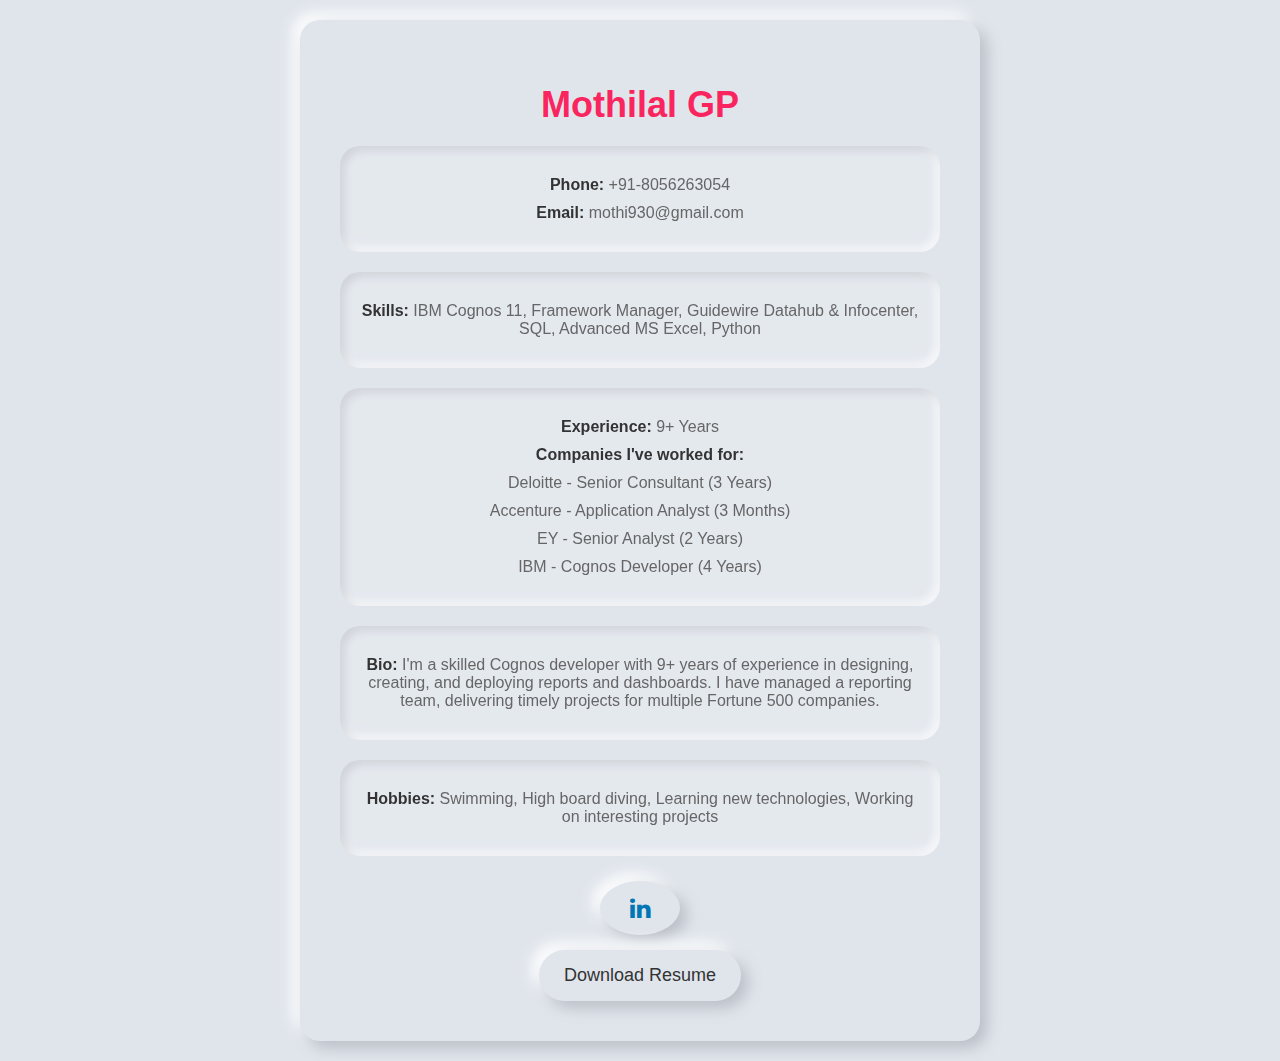
<file: index.html>
<!DOCTYPE html>
<html lang="en">
<head>
    <meta charset="UTF-8">
    <meta name="viewport" content="width=device-width, initial-scale=1.0">
    <title>Mothilal GP Bio</title>
    <link rel="stylesheet" href="https://cdnjs.cloudflare.com/ajax/libs/font-awesome/4.7.0/css/font-awesome.min.css">
    <style>
        /* General body styling */
        body {
            font-family: 'Arial', sans-serif;
            background-color: #e0e5ec;
            color: #333;
            margin: 0;
            padding: 0;
            display: flex;
            justify-content: center;
            align-items: center;
            min-height: 100vh;
            padding: 20px;
        }

        /* Neumorphism container styling */
        .container {
            background: #e0e5ec;
            border-radius: 20px;
            box-shadow: 7px 7px 15px #babec7, -7px -7px 15px #ffffff;
            padding: 40px;
            max-width: 600px;
            width: 100%;
            text-align: center;
        }

        h1 {
            font-size: 36px;
            color: #fa255e;
            margin-bottom: 20px;
        }

        p {
            margin: 10px 0;
            color: #666;
        }

        b {
            color: #333;
        }

        /* Skills, experience, bio section */
        .section {
            background: rgba(255, 255, 255, 0.15);
            border-radius: 20px;
            backdrop-filter: blur(10px);
            padding: 20px;
            margin-bottom: 20px;
            box-shadow: inset 4px 4px 10px rgba(0,0,0,0.1), inset -4px -4px 10px rgba(255,255,255,0.7);
        }

        /* Neumorphic button styling */
        .btn {
            display: inline-block;
            background: #e0e5ec;
            padding: 15px 25px;
            font-size: 18px;
            color: #333;
            border-radius: 30px;
            box-shadow: 7px 7px 15px #babec7, -7px -7px 15px #ffffff;
            text-decoration: none;
            margin-top: 10px;
            transition: all 0.3s ease;
        }

        .btn:hover {
            box-shadow: inset 7px 7px 15px #babec7, inset -7px -7px 15px #ffffff;
        }

        /* Social Icons with Neumorphism */
        .social-icons {
            text-align: center;
            margin-top: 20px;
        }

        .fa {
            padding: 15px;
            font-size: 24px;
            width: 50px;
            text-align: center;
            text-decoration: none;
            margin: 5px;
            border-radius: 50%;
            background: #e0e5ec;
            box-shadow: 7px 7px 15px #babec7, -7px -7px 15px #ffffff;
            transition: box-shadow 0.3s ease;
        }

        .fa-linkedin {
            color: #0077b5;
        }

        .fa:hover {
            box-shadow: inset 7px 7px 15px #babec7, inset -7px -7px 15px #ffffff;
        }

        /* Responsive Design */
        @media (max-width: 600px) {
            h1 {
                font-size: 28px;
            }

            .container {
                padding: 20px;
            }

            .fa {
                font-size: 20px;
                width: 40px;
            }

            .btn {
                font-size: 16px;
            }
        }
    </style>
</head>
<body>

    <div class="container">
        <h1>Mothilal GP</h1>
        <div class="section">
            <p><b>Phone:</b> +91-8056263054</p>
            <p><b>Email:</b> mothi930@gmail.com</p>
        </div>

        <div class="section">
            <p><b>Skills:</b> IBM Cognos 11, Framework Manager, Guidewire Datahub & Infocenter, SQL, Advanced MS Excel, Python</p>
        </div>

        <div class="section">
            <p><b>Experience:</b> 9+ Years</p>
            <p><b>Companies I've worked for:</b></p>
            <p>Deloitte - Senior Consultant (3 Years)</p>
			<p>Accenture - Application Analyst (3 Months)</p>
			<p>EY - Senior Analyst (2 Years)</p>
			<p>IBM - Cognos Developer (4 Years)</p>
            
            
        </div>

        <div class="section">
            <p><b>Bio:</b> I'm a skilled Cognos developer with 9+ years of experience in designing, creating, and deploying reports and dashboards. I have managed a reporting team, delivering timely projects for multiple Fortune 500 companies.</p>
        </div>

        <div class="section">
            <p><b>Hobbies:</b> Swimming, High board diving, Learning new technologies, Working on interesting projects</p>
        </div>

        <!-- Social Icons -->
        <div class="social-icons">
            <a href="http://www.linkedin.com/in/mothilalgp" target="_blank" rel="noopener noreferrer" class="fa fa-linkedin"></a>
        </div>

        <!-- Resume Button -->
        <a href="Mothilal_Cognos_Resume.pdf" class="btn">Download Resume</a>
    </div>

</body>
</html>
</file>
